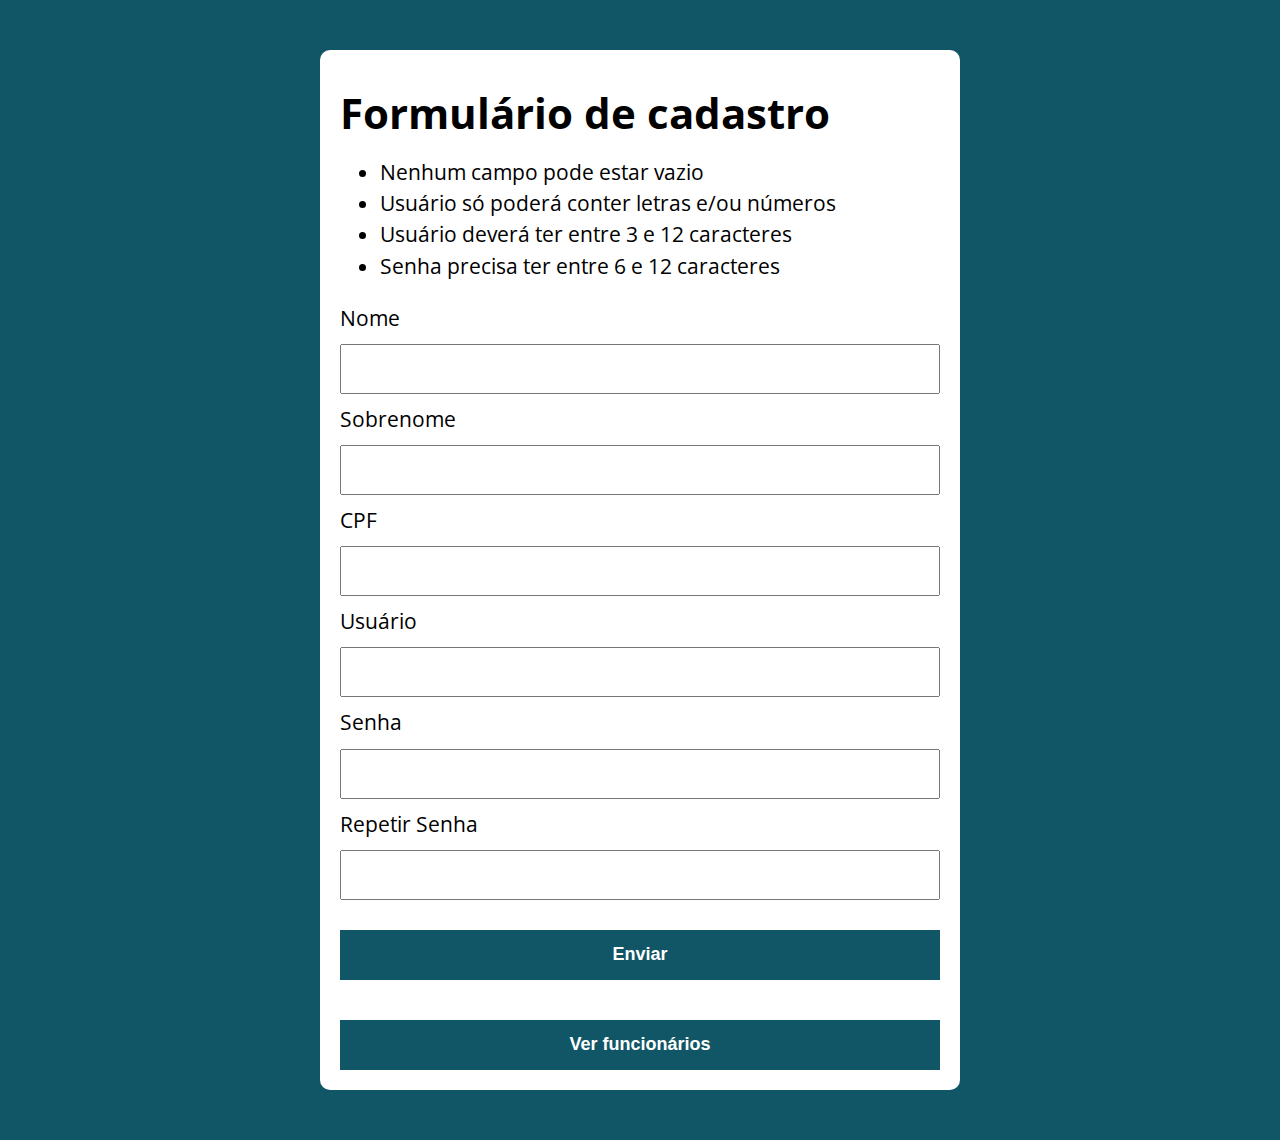
<file: index.html>
<!DOCTYPE html>
<html lang="pt-BR">

<head>
  <meta charset="UTF-8">
  <meta name="viewport" content="width=device-width, initial-scale=1.0">
  <meta http-equiv="X-UA-Compatible" content="ie=edge">
  <title>Modelo</title>
  <link rel="stylesheet" href="./assets/css/style.css">
</head>

<body>

  <section class="container">
    <h1>Formulário de cadastro</h1>
    <ul>
      <li>Nenhum campo pode estar vazio</li>
      <li>Usuário só poderá conter letras e/ou números</li>
      <li>Usuário deverá ter entre 3 e 12 caracteres</li>
      <li>Senha precisa ter entre 6 e 12 caracteres</li>
    </ul>
    
    <form action="/" method="POST" class='formulario'>
      <label>Nome</label>
      <input type="text" class="nome validar">
      <label>Sobrenome</label>
      <input type="text" class="sobrenome validar">
      <label>CPF</label>
      <input type="text" class="cpf validar">
      <label>Usuário</label>
      <input type="text" class="usuario validar">
      <label>Senha</label>
      <input type="password" class="senha validar">
      <label>Repetir Senha</label>
      <input type="password" class="repetir-senha validar">
      <button type="submit">Enviar</button>
    </form>
    <a href="mostraRegistros.html"><button class="ver-cad" type="button">Ver funcionários</button></a>
  </section>

  <script src="./assets/js/validaCPF.js"></script>
  <script src="./assets/js/main.js"></script>
  <script src="./assets/js/formSend.js"></script>
</body>

</html>
</file>
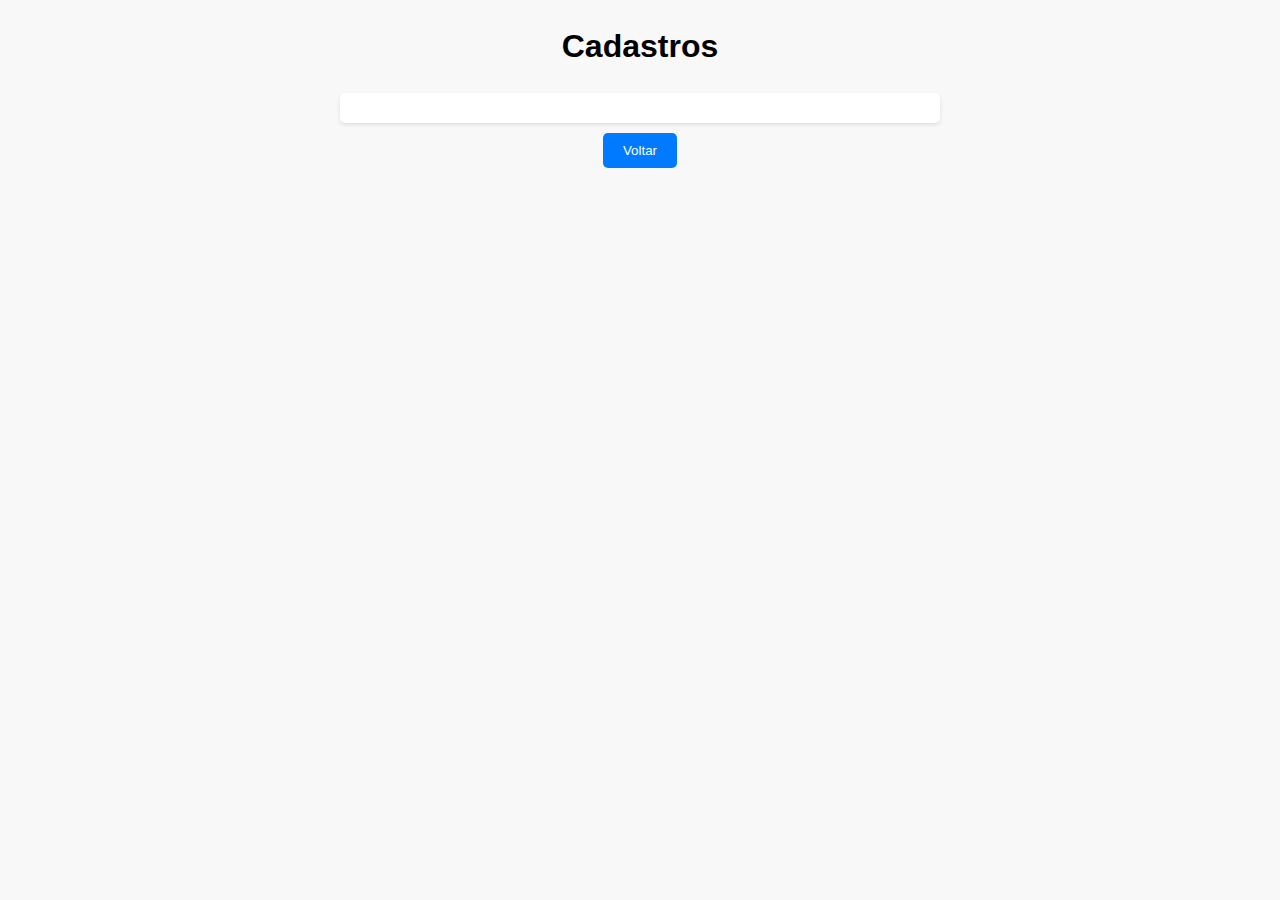
<file: mostraRegistros.html>
<!DOCTYPE html>
<html lang="en">
<head>
    <meta charset="UTF-8">
    <meta name="viewport" content="width=device-width, initial-scale=1.0">
    <title>Cadastros</title>
    <style>
        body {
            font-family: Arial, sans-serif;
            line-height: 1.6;
            margin: 20px;
            background-color: #f8f8f8;
        }

        h1 {
            text-align: center;
            margin-bottom: 20px;
        }

        #employeeList {
            max-width: 600px;
            margin: 0 auto;
            padding: 0;
        }

        #employeeList li {
            list-style: none;
            background-color: #fff;
            margin-bottom: 10px;
            padding: 15px;
            border-radius: 5px;
            box-shadow: 0 2px 4px rgba(0, 0, 0, 0.1);
        }
        .back-button{
            display: flex;
            justify-content: center;
            align-items: center;
        }

        .goBackButton {
            padding: 10px 20px;
            background-color: #007BFF;
            color: white;
            border: none;
            border-radius: 5px;
            cursor: pointer;
            transition: background-color 0.3s ease;
            margin: 0 5px;
        }

        #goBackButton:hover {
            background-color: #0056b3;
        }
    </style>
    <script src="./assets//js//formShow.js" defer></script>
</head>
<body>
    <h1>Cadastros</h1>
    <ul id="employeeList">
      <li></li>  
    </ul>
    <div class="back-button">
    <button class="goBackButton" onclick="window.location.href='index.html'">Voltar</button>
    </div>  
</body>
</html>
</file>
<file: assets/css/style.css>
@import url('https://fonts.googleapis.com/css?family=Open+Sans:400,700&display=swap');
:root {
  --primary-color: rgb(17, 86, 102);
  --primary-color-darker: rgb(9, 48, 56);
}

* {
  box-sizing: border-box;
  outline: 0;
}

body {
  margin: 0;
  padding: 0;
  background: var(--primary-color);
  font-family: 'Open sans', sans-serif;
  font-size: 1.3em;
  line-height: 1.5em;
}

.container {
  max-width: 640px;
  margin: 50px auto;
  background: #fff;
  padding: 20px;
  border-radius: 10px;
}

form input, form label, form button {
  display: block;
  width: 100%;
  margin-bottom: 10px;
}

form input {
  font-size: 24px;
  height: 50px;
  padding: 0 20px;
}

form input:focus {
  outline: 1px solid var(--primary-color);
}

form button {
  border: none;
  background: var(--primary-color);
  color: #fff;
  font-size: 18px;
  font-weight: 700;
  height: 50px;
  cursor: pointer;
  margin-top: 30px;
}

form button:hover {
  background: var(--primary-color-darker);
}
.error-text {
  font-size: 12px;
  color: red;
}

.ver-cad{
    width: 100%;
    border: none;
    background: var(--primary-color);
    color: #fff;
    font-size: 18px;
    font-weight: 700;
    height: 50px;
    cursor: pointer;
    margin-top: 30px;
}
.ver-cad:hover{
   background: var(--primary-color-darker);
}
</file>
